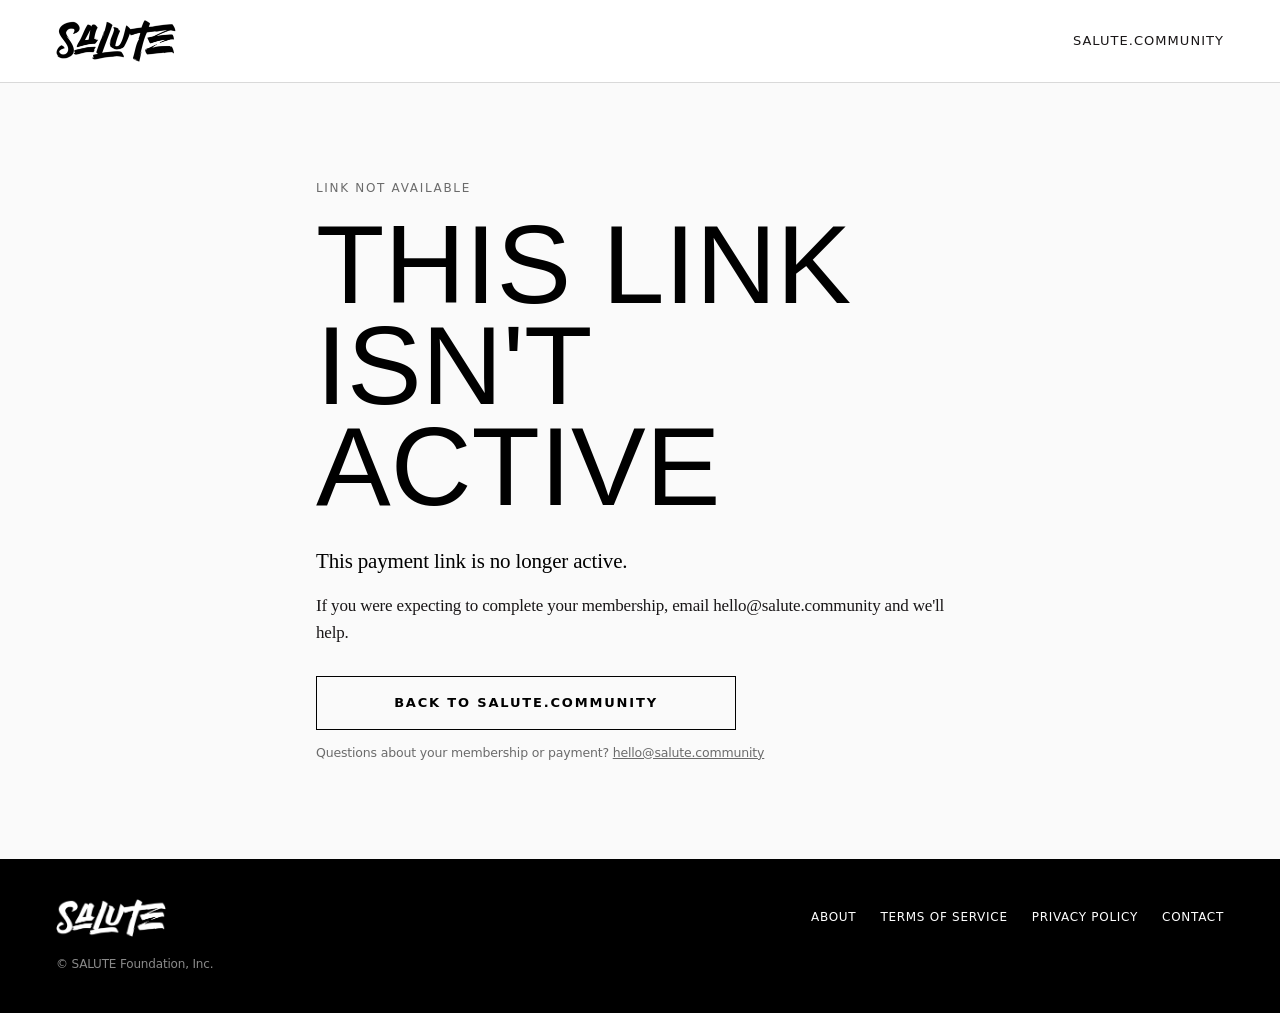
<file: pay.html>
<!doctype html>
<html lang="en">
<head>
<meta charset="utf-8">
<meta name="viewport" content="width=device-width, initial-scale=1">
<title>Membership payment | SALUTE</title>
<meta name="robots" content="noindex">
<link rel="icon" type="image/png" href="favicon-32.png">
<link rel="stylesheet" href="styles.css">
<style>
  .paywrap { max-width: 760px; margin: 0 auto; padding: clamp(40px, 8vw, 96px) clamp(20px, 5vw, 56px) 96px; }
  .paywrap .display { font-size: clamp(56px, 10vw, 112px); }
  .actions { display: grid; gap: 12px; margin-top: 30px; max-width: 420px; }
  .simnote { border: 1px dashed var(--black); padding: 14px 16px; font: 500 14px/1.45 var(--sans); margin-top: 22px; }
</style>
</head>
<body>
<header class="topbar">
  <a class="brand" href="https://www.salute.community" aria-label="SALUTE home"><img src="salute-logo-black.png" alt="SALUTE" width="120"></a>
  <a class="toplink" href="https://www.salute.community">salute.community</a>
</header>
<main class="paywrap" id="main">
  <p class="eyebrow" id="eyebrow">SALUTE membership</p>
  <h1 class="display" id="title">One moment</h1>
  <p class="lede" id="lede"></p>
  <div id="body"></div>
  <div class="actions" id="actions"></div>
  <p class="fine">Questions about your membership or payment? <a href="mailto:hello@salute.community">hello@salute.community</a></p>
</main>
<footer class="footer">
  <img src="salute-logo-white.png" alt="SALUTE" width="110">
  <nav>
    <a href="https://www.salute.community/about">About</a>
    <a href="https://www.salute.community/terms-of-service">Terms of Service</a>
    <a href="https://www.salute.community/privacy-policy">Privacy Policy</a>
    <a href="mailto:hello@salute.community">Contact</a>
  </nav>
  <p>© SALUTE Foundation, Inc.</p>
</footer>
<script src="config.js"></script>
<script>
(function () {
  var q = new URLSearchParams(location.search);
  var state = q.get("state") || "unavailable";
  var payBase = (window.SALUTE_APPLY && window.SALUTE_APPLY.payBase) || "https://nyqckfgiocbzovhwmvap.supabase.co/functions/v1/membership-pay/pay";
  var APP = { ios: "https://apps.apple.com/us/app/salute-community/id6503336241", android: "https://play.google.com/store/apps/details?id=community.salute.members" };
  function btn(href, text, ghost) { var a = document.createElement("a"); a.className = "btn" + (ghost ? " ghost" : ""); a.href = href; a.textContent = text; if (/^https?:/.test(href) && href.indexOf(location.host) < 0) { a.target = "_blank"; a.rel = "noopener"; } return a; }
  function p(text) { var el = document.createElement("p"); el.textContent = text; return el; }
  var S = {
    paid: { eyebrow: "Payment received", title: "Welcome to SALUTE", lede: "Thank you. Your annual membership is active and your member access is switched on.",
      body: ["Download the SALUTE app and sign in with the same email address you used to request your invitation. Your membership is connected automatically.",
             "Your card is saved for your yearly renewal on this date next year. You will get a receipt from Stripe by email."],
      actions: [[APP.ios, "Get the app for iPhone"], [APP.android, "Get the app for Android", true]] },
    cancelled: { eyebrow: "Payment not completed", title: "No charge was made", lede: "You left the payment page before finishing. Your approval is still waiting for you.",
      body: ["When you're ready, use the button below or the link in your approval email to complete your annual membership."],
      actions: q.get("t") ? [[payBase + "?t=" + encodeURIComponent(q.get("t")), "Complete my membership"]] : [] },
    expired: { eyebrow: "Link expired", title: "This link has expired", lede: "For your security, payment links are valid for a limited time.",
      body: ["Email hello@salute.community and we'll send you a fresh link right away."], actions: [["mailto:hello@salute.community?subject=New%20membership%20payment%20link", "Ask for a new link"]] },
    already_paid: { eyebrow: "Already paid", title: "You're all set", lede: "We've already received your membership payment, so there's nothing more to pay.",
      body: ["Sign in to the SALUTE app with the email you used to request your invitation."], actions: [[APP.ios, "Get the app for iPhone"], [APP.android, "Get the app for Android", true]] },
    already_member: { eyebrow: "Already a member", title: "You're already a member", lede: "Our records show an active SALUTE membership for this email, so we haven't charged you again.",
      body: ["If you think this is a mistake, email hello@salute.community."], actions: [[APP.ios, "Get the app for iPhone"]] },
    unavailable: { eyebrow: "Link not available", title: "This link isn't active", lede: "This payment link is no longer active.",
      body: ["If you were expecting to complete your membership, email hello@salute.community and we'll help."], actions: [["https://www.salute.community", "Back to salute.community", true]] },
    error: { eyebrow: "Something went wrong", title: "Please try again", lede: "We couldn't open the payment page just now. No charge was made.",
      body: ["Please try your link again in a few minutes. If it keeps happening, email hello@salute.community."], actions: [] },
    simulated: { eyebrow: "Test mode (simulated)", title: "Checkout preview", lede: "This is where the Stripe checkout for the annual membership opens.",
      body: ["No Stripe account is connected to this preview yet, so no payment can be taken here."], actions: [] }
  };
  var s = S[state] || S.unavailable;
  document.getElementById("eyebrow").textContent = s.eyebrow;
  document.getElementById("title").textContent = s.title;
  document.getElementById("lede").textContent = s.lede;
  var body = document.getElementById("body");
  s.body.forEach(function (t) { body.appendChild(p(t)); });
  if (state === "simulated") { var n = document.createElement("div"); n.className = "simnote"; n.textContent = "Simulated session " + (q.get("session") || "") + ". Tests complete it by sending a signed test webhook."; body.appendChild(n); }
  var actions = document.getElementById("actions");
  s.actions.forEach(function (a) { actions.appendChild(btn(a[0], a[1], a[2])); });
  document.title = s.title + " | SALUTE";
})();
</script>
</body>
</html>
</file>
<file: styles.css>
/* SALUTE application form. Fonts and logo are the ones salute.community uses (served from the same Webflow CDN). */
@font-face { font-family: "Knockout 48"; src: url("https://cdn.prod.website-files.com/659b01f209782464f85f2e59/659b01f209782464f85f2f3d_Knockout%20HTF48-Featherweight%20Regular.otf") format("opentype"); font-weight: 400; font-display: swap; }
@font-face { font-family: "Tiempos Headline"; src: url("https://cdn.prod.website-files.com/659b01f209782464f85f2e59/659b01f209782464f85f2f4f_TiemposHeadline-Light.otf") format("opentype"); font-weight: 300; font-display: swap; }
@font-face { font-family: "Tiempos Headline"; src: url("https://cdn.prod.website-files.com/659b01f209782464f85f2e59/659b01f209782464f85f2f4b_TiemposHeadline-Regular.otf") format("opentype"); font-weight: 400; font-display: swap; }
@font-face { font-family: "Tiempos Headline"; src: url("https://cdn.prod.website-files.com/659b01f209782464f85f2e59/659b01f209782464f85f2f40_TiemposHeadline-RegularItalic.otf") format("opentype"); font-weight: 400; font-style: italic; font-display: swap; }
@font-face { font-family: "Satoshi"; src: url("https://cdn.prod.website-files.com/659b01f209782464f85f2e59/659b01f209782464f85f2e92_Satoshi-Regular.woff2") format("woff2"); font-weight: 400; font-display: swap; }
@font-face { font-family: "Satoshi"; src: url("https://cdn.prod.website-files.com/659b01f209782464f85f2e59/659b01f209782464f85f2e65_Satoshi-Medium.woff2") format("woff2"); font-weight: 500; font-display: swap; }
@font-face { font-family: "Satoshi"; src: url("https://cdn.prod.website-files.com/659b01f209782464f85f2e59/659b01f209782464f85f2e6f_Satoshi-Bold.woff2") format("woff2"); font-weight: 700; font-display: swap; }

:root {
  --black: #000; --ink: #191617; --muted: #6b6b6b; --line: #d9d9d9; --paper: #fafafa; --white: #fff; --error: #b3261e;
  --display: "Knockout 48", "Oswald", "Arial Narrow", sans-serif;
  --serif: "Tiempos Headline", Georgia, "Times New Roman", serif;
  --sans: "Satoshi", system-ui, -apple-system, "Segoe UI", Helvetica, Arial, sans-serif;
}
* { box-sizing: border-box; }
[hidden] { display: none !important; }
html { -webkit-text-size-adjust: 100%; }
body { margin: 0; background: var(--paper); color: var(--ink); font-family: var(--serif); font-weight: 300; font-size: 17px; line-height: 1.55; letter-spacing: -0.01em; }
a { color: inherit; }
img { display: block; }

.topbar { display: flex; align-items: center; justify-content: space-between; padding: 20px clamp(20px, 5vw, 56px); border-bottom: 1px solid var(--line); background: var(--white); position: sticky; top: 0; z-index: 5; }
.toplink { font-family: var(--sans); font-size: 13px; letter-spacing: .08em; text-transform: uppercase; text-decoration: none; }
.toplink:hover { text-decoration: underline; }

.layout { display: grid; grid-template-columns: minmax(0, 5fr) minmax(0, 6fr); gap: clamp(32px, 6vw, 96px); max-width: 1240px; margin: 0 auto; padding: clamp(32px, 6vw, 80px) clamp(20px, 5vw, 56px) 80px; }
.intro { position: sticky; top: 100px; align-self: start; }
.eyebrow { font-family: var(--sans); font-weight: 500; font-size: 12px; letter-spacing: .14em; text-transform: uppercase; color: var(--muted); margin: 0 0 18px; }
.display { font-family: var(--display); font-weight: 400; text-transform: uppercase; font-size: clamp(64px, 9vw, 112px); line-height: .9; letter-spacing: 0; margin: 0 0 28px; color: var(--black); }
.lede { font-size: 21px; line-height: 1.45; margin: 0 0 16px; color: var(--black); }
.intro p { margin: 0 0 14px; }
.notice { border-top: 1px solid var(--black); border-bottom: 1px solid var(--line); padding: 18px 0 6px; margin: 26px 0; font-size: 16px; }
.notice strong { font-weight: 400; color: var(--black); }
.steps { list-style: none; padding: 0; margin: 0; display: grid; gap: 14px; font-size: 15px; }
.steps li { display: grid; grid-template-columns: 38px 1fr; gap: 8px; align-items: start; }
.steps span { font-family: var(--sans); font-size: 12px; font-weight: 700; letter-spacing: .1em; padding-top: 4px; }
.steps strong { display: block; font-family: var(--sans); font-weight: 700; font-size: 13px; letter-spacing: .08em; text-transform: uppercase; color: var(--black); }

.form { background: var(--white); border: 1px solid var(--line); padding: clamp(22px, 4vw, 48px); }
fieldset { border: 0; padding: 0; margin: 0 0 34px; min-width: 0; }
legend { font-family: var(--display); font-size: 40px; line-height: 1; text-transform: uppercase; color: var(--black); padding: 0; margin: 0 0 20px; }
legend span { font-family: var(--sans); font-size: 12px; font-weight: 700; letter-spacing: .1em; vertical-align: middle; margin-right: 10px; color: var(--muted); }
.row { display: grid; grid-template-columns: 1fr 1fr; gap: 0 18px; }
.field { margin: 0 0 18px; }
label { display: block; font-family: var(--sans); font-size: 14px; font-weight: 500; color: var(--black); margin: 0 0 7px; line-height: 1.35; }
label i { font-style: normal; color: var(--error); margin-left: 2px; }
input, select, textarea { width: 100%; font: 400 16px/1.4 var(--sans); color: var(--black); background: var(--white); border: 1px solid #bdbdbd; border-radius: 0; padding: 12px 13px; outline: none; transition: border-color .15s, box-shadow .15s; -webkit-appearance: none; appearance: none; }
select { background-image: linear-gradient(45deg, transparent 50%, #000 50%), linear-gradient(135deg, #000 50%, transparent 50%); background-position: calc(100% - 18px) 52%, calc(100% - 13px) 52%; background-size: 5px 5px; background-repeat: no-repeat; padding-right: 36px; }
textarea { resize: vertical; min-height: 110px; }
input:focus, select:focus, textarea:focus { border-color: var(--black); box-shadow: 0 0 0 1px var(--black); }
input:disabled { background: #f1f1f1; color: #999; }
.field.invalid input, .field.invalid select, .field.invalid textarea { border-color: var(--error); }
.err { color: var(--error); font: 500 13px/1.3 var(--sans); margin: 6px 0 0; min-height: 0; }
.err:empty { display: none; }
.check { display: flex; gap: 10px; align-items: flex-start; font-weight: 400; cursor: pointer; }
.check input { width: 18px; height: 18px; margin: 1px 0 0; padding: 0; flex: 0 0 18px; border: 1px solid #000; -webkit-appearance: checkbox; appearance: auto; accent-color: #000; }
.check.small { margin-top: 10px; font-size: 13px; color: var(--muted); }
.consent { border-top: 1px solid var(--line); padding-top: 22px; }
.consent .check { font-size: 14px; line-height: 1.5; }
.btn { display: inline-flex; align-items: center; justify-content: center; gap: 8px; width: 100%; min-height: 54px; border: 1px solid var(--black); background: var(--black); color: var(--white); font: 700 13px/1 var(--sans); letter-spacing: .14em; text-transform: uppercase; cursor: pointer; text-decoration: none; padding: 0 24px; transition: background .15s, color .15s; border-radius: 0; }
.btn:hover { background: var(--white); color: var(--black); }
.btn:disabled { opacity: .55; cursor: progress; }
.btn.ghost { background: transparent; color: var(--black); }
.btn.ghost:hover { background: var(--black); color: var(--white); }
.jump { display: none; margin-top: 26px; }
.fine { font-family: var(--sans); font-size: 12.5px; color: var(--muted); margin: 14px 0 0; line-height: 1.5; }
.form-error { background: #fbeceb; border-left: 3px solid var(--error); color: var(--error); font: 500 14px/1.4 var(--sans); padding: 12px 14px; margin: 0 0 24px; }
.hp { position: absolute !important; left: -10000px !important; width: 1px; height: 1px; overflow: hidden; }

.done { max-width: 860px; margin: 0 auto; padding: clamp(40px, 8vw, 110px) clamp(20px, 5vw, 56px) 90px; outline: none; }
.done .display { font-size: clamp(64px, 11vw, 140px); }
.steps.wide { margin: 34px 0; border-top: 1px solid var(--black); padding-top: 26px; font-size: 17px; gap: 20px; }
.done-actions { display: grid; grid-template-columns: 1fr 1fr; gap: 14px; margin: 10px 0 8px; }

.footer { background: var(--black); color: #cfcfcf; padding: 40px clamp(20px, 5vw, 56px); display: flex; flex-wrap: wrap; gap: 18px 40px; align-items: center; justify-content: space-between; font-family: var(--sans); font-size: 13px; }
.footer nav { display: flex; flex-wrap: wrap; gap: 8px 24px; }
.footer a { color: #fff; text-decoration: none; letter-spacing: .06em; text-transform: uppercase; font-size: 12px; }
.footer a:hover { text-decoration: underline; }
.footer p { margin: 0; width: 100%; color: #8a8a8a; font-size: 12px; }

@media (max-width: 900px) {
  .layout { grid-template-columns: 1fr; }
  .intro { position: static; }
  .jump { display: flex; }
}
@media (max-width: 560px) {
  body { font-size: 16px; }
  .row { grid-template-columns: 1fr; }
  .done-actions { grid-template-columns: 1fr; }
  .lede { font-size: 19px; }
  legend { font-size: 34px; }
}
</file>
